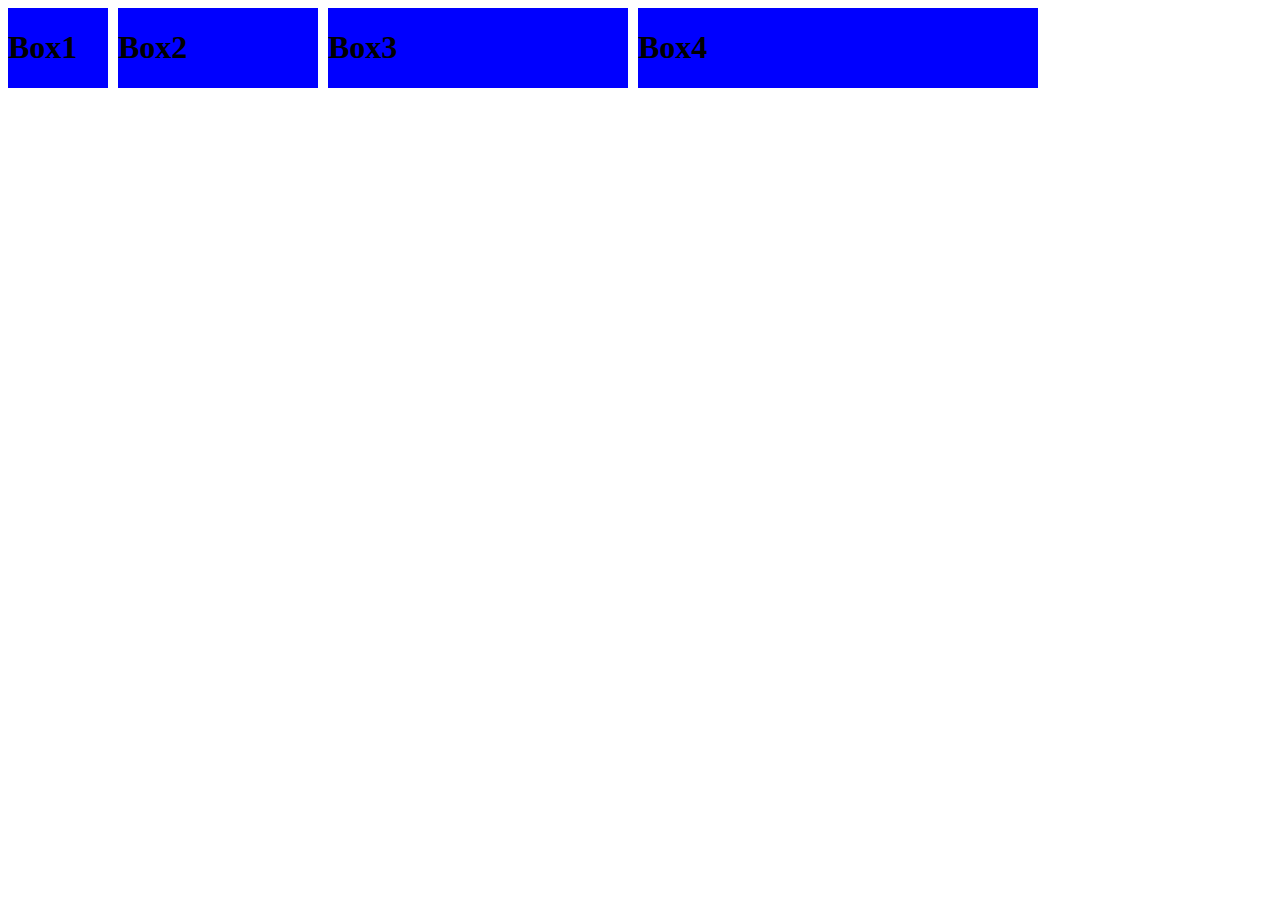
<file: index.html>
<!DOCTYPE html>
<html lang="en">
<head>
    <meta charset="UTF-8">
    <meta name="viewport" content="width=device-width, initial-scale=1.0">
    <title>Css Flexbox</title>
    <link rel="stylesheet" href="style.css">
</head>
<body>
    <div class="box-container">
        <div class="box1">
            <h1>Box1</h1>
        </div>

        <div class="box2">
            <h1>Box2</h1>
        </div>

        <div class="box3">
            <h1>Box3</h1>
        </div>

        <div class="box4">
            <h1>Box4</h1>
        </div>
    </div>
</body>
</html>
</file>
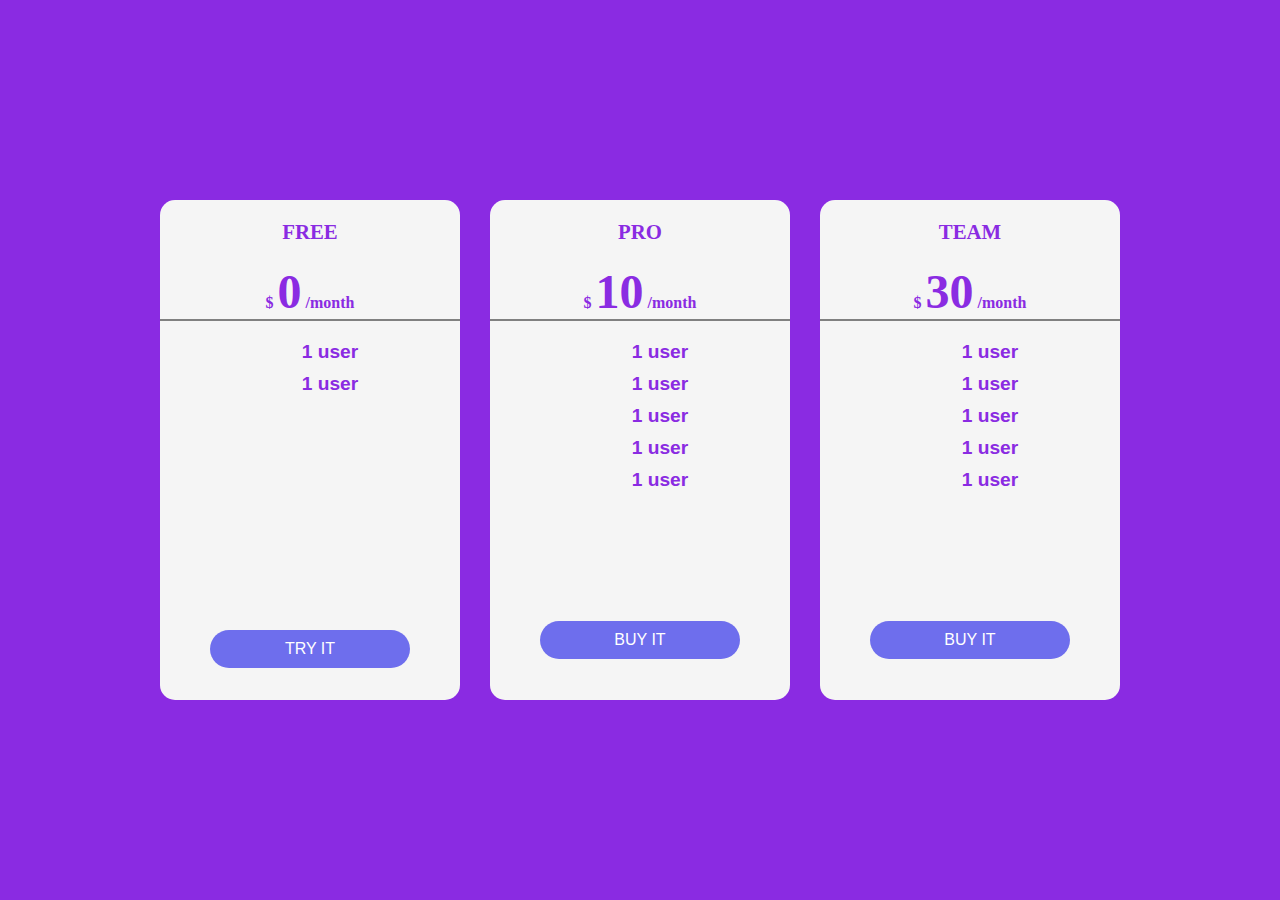
<file: Assigment.html>
<!DOCTYPE html>
<html lang="en">
<head>
    <meta charset="UTF-8">
    <meta name="viewport" content="width=device-width, initial-scale=1.0">
    <title>Assigment</title>
    <link rel="stylesheet" href="https://cdnjs.cloudflare.com/ajax/libs/font-awesome/6.6.0/css/all.min.css" integrity="sha512-Kc323vGBEqzTmouAECnVceyQqyqdsSiqLQISBL29aUW4U/M7pSPA/gEUZQqv1cwx4OnYxTxve5UMg5GT6L4JJg==" crossorigin="anonymous" referrerpolicy="no-referrer" />
    <link rel="stylesheet" href="Assigment.css">
</head>
<body>
    <div class="container">
        <div class="box">
            <h3>FREE</h3>
            <h6>$ <span>0</span> /month</h6>
            <hr>
            <div class="icon">
                <div class="coin">
                    <i class="fa-solid fa-check"></i>
                </div>
                <p>1 user</p>
               
                <!-- <p>1 user</p> -->
            </div>
            <!-- Sadarka 2aad -->
            <div class="icon">
                <div class="coin">
                    <i class="fa-solid fa-check"></i>
                </div>
               
                <p>1 user</p>
            </div>
            <button class="button1">TRY IT</button>
        </div>
        <!-- BOX TWO -->
        <div class="box">
            <h3>PRO</h3>
            <h6>$ <span>10</span> /month</h6>
            <hr>
            <div class="icon">
                <div class="coin">
                    <i class="fa-solid fa-check"></i>
                </div>
               
                <p>1 user</p>
            </div>
            <!-- Sadarka 2aad -->
            <div class="icon">
                <div class="coin">
                    <i class="fa-solid fa-check"></i>
                </div>
               
                <p>1 user</p>
            </div>
            <!-- Sadarka 3aad -->
            <div class="icon">
                <div class="coin">
                    <i class="fa-solid fa-check"></i>
                </div>
               
                <p>1 user</p>
            </div>
            <!-- Sadarka 4aad -->
            <div class="icon">
                <div class="coin">
                    <i class="fa-solid fa-check"></i>
                </div>
               
                <p>1 user</p>
            </div>
            <!-- Sadarka 5aad -->
            <div class="icon">
                <div class="coin">
                    <i class="fa-solid fa-check"></i>
                </div>
               
                <p>1 user</p>
            </div>
            <button class="button2">BUY IT</button>
        </div>
        <!-- BOX THREE -->
        <div class="box">
            <h3>TEAM</h3>
            <h6>$ <span>30</span> /month</h6>
            <hr>
            <div class="icon">
                <div class="coin">
                    <i class="fa-solid fa-check"></i>
                </div>
               
                <p>1 user</p>
            </div>
            <div class="icon">
                <div class="coin">
                    <i class="fa-solid fa-check"></i>
                </div>
               
                <p>1 user</p>
            </div>
            <!-- Sadarka 3aad -->
            <div class="icon">
                <div class="coin">
                    <i class="fa-solid fa-check"></i>
                </div>
               
                <p>1 user</p>
            </div>
            <!-- Sadarka 4aad -->
            <div class="icon">
                <div class="coin">
                    <i class="fa-solid fa-check"></i>
                </div>
               
                <p>1 user</p>
            </div>
            <!-- Sadarka 5aad -->
            <div class="icon">
                <div class="coin">
                    <i class="fa-solid fa-check"></i>
                </div>
               
                <p>1 user</p>
            </div>
            <button class="button3">BUY IT</button>
        </div>

    </div>
</body>
</html>
</file>
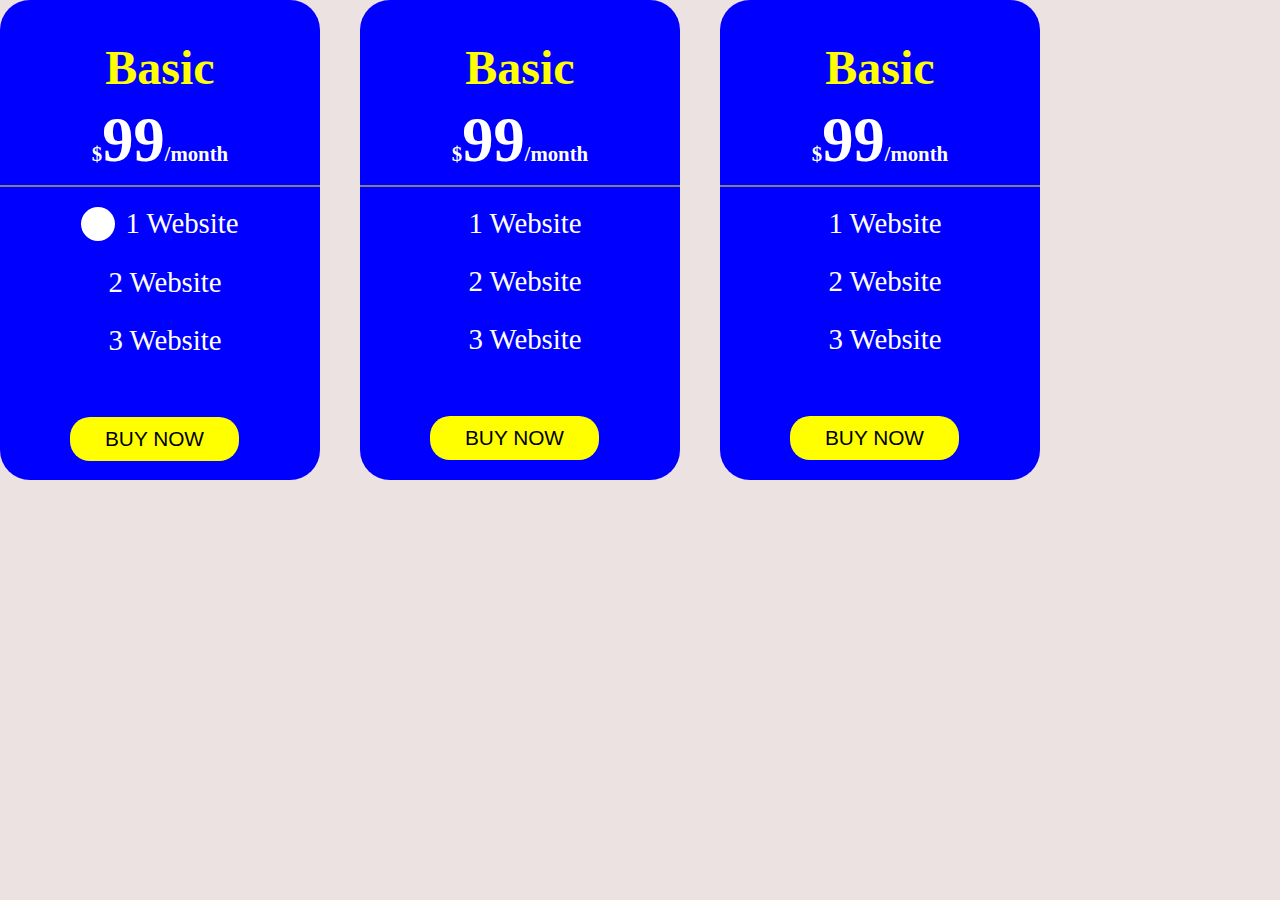
<file: Example.html>
<!DOCTYPE html>
<html lang="en">
<head>
    <title>Document</title>
    <link rel="stylesheet" href="Ex.css">
    <link rel="stylesheet" href="https://cdnjs.cloudflare.com/ajax/libs/font-awesome/6.6.0/css/all.min.css" integrity="sha512-Kc323vGBEqzTmouAECnVceyQqyqdsSiqLQISBL29aUW4U/M7pSPA/gEUZQqv1cwx4OnYxTxve5UMg5GT6L4JJg==" crossorigin="anonymous" referrerpolicy="no-referrer" />
</head>
<body>
    <div class="container">
        <!-- box one -->
        <div class="box">
            <h1>Basic</h1>
            <h3>$<span>99</span>/month</h3>
            <hr>

            <!-- icon and text -->
            <div class="icon-text">
                <div class="icon">
                    <i class="fa-solid fa-check"></i>
                </div>
                <p>1 Website</p>
            </div>

            <!-- icon and text -->
            <div class="icon-text2">
                <i class="fa-solid fa-check"></i>
                <p>2 Website</p>
            </div>

            <!-- icon and text -->
            <div class="icon-text2">
                <i class="fa-solid fa-check"></i>
                <p>3 Website</p>
            </div>

            <button>BUY NOW</button>
        </div>

        <!-- box two -->
        <div class="box">
            <h1>Basic</h1>
            <h3>$<span>99</span>/month</h3>
            <hr>

            <!-- icon and text -->
            <div class="icon-text">
                <i class="fa-solid fa-check"></i>
                <p>1 Website</p>
            </div>

            <!-- icon and text -->
            <div class="icon-text2">
                <i class="fa-solid fa-check"></i>
                <p>2 Website</p>
            </div>

            <!-- icon and text -->
            <div class="icon-text2">
                <i class="fa-solid fa-check"></i>
                <p>3 Website</p>
            </div>

            <button>BUY NOW</button>
        </div>


        <!-- box three -->
        <div class="box">
            <h1>Basic</h1>
            <h3>$<span>99</span>/month</h3>
            <hr>

            <!-- icon and text -->
            <div class="icon-text">
                <i class="fa-solid fa-check"></i>
                <p>1 Website</p>
            </div>

            <!-- icon and text -->
            <div class="icon-text2">
                <i class="fa-solid fa-check"></i>
                <p>2 Website</p>
            </div>

            <!-- icon and text -->
            <div class="icon-text2">
                <i class="fa-solid fa-check"></i>
                <p>3 Website</p>
            </div>

            <button>BUY NOW</button>
        </div>

    </div>
</body>
</html>
</file>
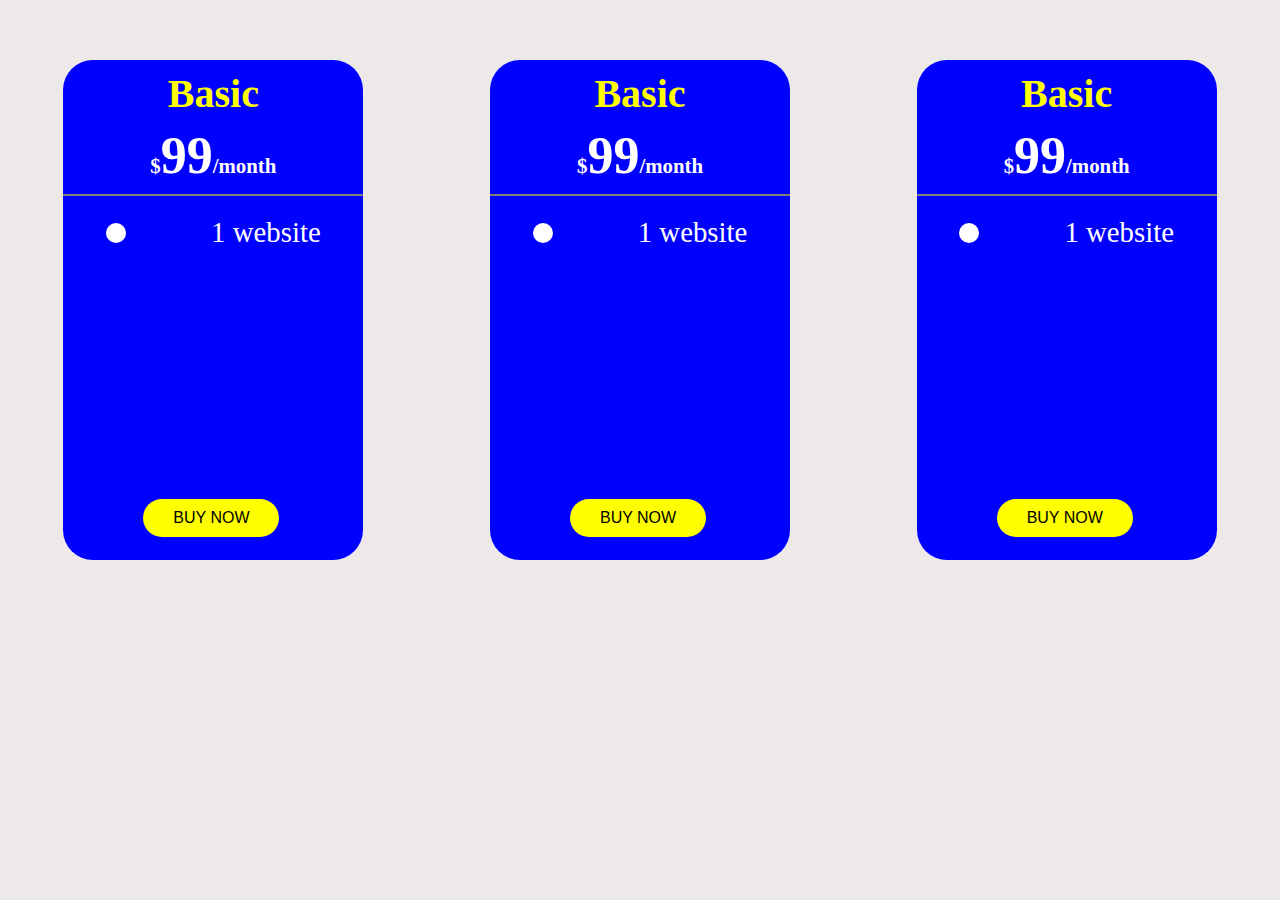
<file: practice.html>
<!DOCTYPE html>
<html lang="en">
<head>
    <meta charset="UTF-8">
    <meta name="viewport" content="width=device-width, initial-scale=1.0">
    <title>Flex</title>
    <link rel="stylesheet" href="practice.css">
    <link rel="stylesheet" href="https://cdnjs.cloudflare.com/ajax/libs/font-awesome/6.6.0/css/all.min.css" integrity="sha512-Kc323vGBEqzTmouAECnVceyQqyqdsSiqLQISBL29aUW4U/M7pSPA/gEUZQqv1cwx4OnYxTxve5UMg5GT6L4JJg==" crossorigin="anonymous" referrerpolicy="no-referrer" />
</head>
<body>
    <div class="container">
        <div class="box">
            <h1>Basic</h1>
            <h3>$<span>99</span>/month</h3>
            <hr>
            <div class="icon">
                <div class="coin">
                    <i class="fa-solid fa-check"></i>
                </div>
                
                <p>1 website</p>
            </div>

        <button>BUY NOW</button>
        </div>
        <!-- Box 2 -->
        <div class="box">
            <h1>Basic</h1>
            <h3>$<span>99</span>/month</h3>
            <hr>
            <div class="icon">
                <div class="coin">
                    <i class="fa-solid fa-check"></i>
                </div>
                
                <p>1 website</p>
            </div>
            <button>BUY NOW</button>
        </div>
        <!-- Box 3 -->
        <div class="box">
            <h1>Basic</h1>
            <h3>$<span>99</span>/month</h3>
            <hr>
            <div class="icon">
                <div class="coin">
                    <i class="fa-solid fa-check"></i>
                </div>
                
                <p>1 website</p>
            </div>
            <button>BUY NOW</button>
        </div>
        
    </div>
</body>
</html>
</file>
<file: style.css>
.box-container{
    display: flex;
    height: 100vh;
    gap: 10px;
    flex-wrap: wrap;
    align-items: start;
    align-content: space-between;
    
}

.box1{
    background-color: blue;
    width: 100px;
    
}


.box2{
    background-color: blue;
    width: 200px;
    
}

.box3{
    background-color: blue;
    width: 300px;
    
}


.box4{
    background-color: blue;
    width: 400px;
    
}
</file>
<file: Assigment.css>
*{
    padding: 0;
    margin: 0;
}
body{
    background-color: blueviolet;
    /* height: 100vh; */
}

.container{
    display: flex;
    justify-content: center;
    align-items: center;
    height: 100vh;
    gap: 30px;
}

.box{
    background-color: whitesmoke;
    color: blueviolet;
    width: 300px;
    height: 500px;
    border-radius: 15px;
}

.box h3,h6{
    text-align: center;
}


.box h3{
    font-size: 1.3em;
    padding: 20px;
}


.box h6{
    font-size: 1em;
}

span{
    font-size: 3em;
}

.box hr{
    border: 1px grey solid;
    margin-bottom: 20px;

}

.icon{
    display: flex;
    justify-content: center;
    gap: 40px;
    margin-top: 10px;
}



.coin i{
    font-size: 1.5em;
    color: rgb(15, 243, 15);
}

p{
    font-size: 1.2em;
    font-weight: bold;
    font-family: Verdana, Geneva, Tahoma, sans-serif;
}







.button1{
    background-color: rgb(110, 110, 237);
    color: white;
    width: 200px;
    font-size: 1em;
    text-align: center;
    padding: 10px 30px;
    margin-left: 50px;
    margin-top: 235px;
    border: none;
    border-radius: 20px;
}


.button2{
    background-color: rgb(110, 110, 237);
    color: white;
    width: 200px;
    font-size: 1em;
    text-align: center;
    padding: 10px 30px;
    margin-left: 50px;
    margin-top: 130px;
    border: none;
    border-radius: 20px;
}



.button3{
    background-color: rgb(110, 110, 237);
    color: white;
    width: 200px;
    font-size: 1em;
    text-align: center;
    padding: 10px 30px;
    margin-left: 50px;
    margin-top: 130px;
    border: none;
    border-radius: 20px;
}
</file>
<file: Ex.css>
*{
    padding: 0;
    margin: 0;
}

body{
    background-color: rgb(237, 226, 226);
    /* display: flex;
    justify-content: center;
    align-items: center; */
    height: 100vh;
}

.box{
    background-color: blue;
    color: white;
    width: 320px;
    height: 480px;
    border-radius: 30px;
}

.box h1{
    font-size: 3em;
    text-align: center;
    padding-top: 40px;
    color: yellow;
}

.box h3{
    font-size: 1.3em;
    text-align: center;
    padding: 9px 0;
}

span{
    font-size: 3em;
}

.box hr{
    border: 1px gray solid;
    margin-bottom: 20px;
}

.icon-text{
    display: flex;
    justify-content: center;
    gap: 10px;
}

.icon-text i{
    font-size: 1.8em;
    color: yellow;
}

.icon-text p{
    font-size: 1.8em;
}

/* icon two */

.icon-text2{
    display: flex;
    justify-content: center;
    gap: 10px;
    padding-top: 25px;
}

.icon-text2 i{
    font-size: 1.8em;
    color: yellow;
}

.icon-text2 p{
    font-size: 1.8em;
}

button{
    background-color: yellow;
    padding: 10px 35px;
    font-size: 1.3em;
    border: none;
    border-radius: 20px;
    margin-left: 70px;
    margin-top: 60px;
}

.container{
    display: flex;
    gap: 40px;
}

.icon{
    background-color: white;
    width: 30px;
    height: 30px;
    border-radius: 50%;
    padding: 2px;
}
</file>
<file: practice.css>
*{
    padding: auto;
    margin: auto;
}
.container{
    display: flex;
    justify-content: center;
    align-items: center;
    height: 100vh;
}

body{
    background-color: rgb(238, 233, 233);
}

.box{
    background-color: blue;
    color: white;
    width: 300px;
    height: 500px;
    margin-top: 60px;
    border-radius: 30px;
}

.box h1,h3{
    text-align: center;
}

.box h1{
    color: yellow;
    font-size: 2.5em;
    padding-top: 10px;
}


.box h3{
    font-size: 1.3em;
    padding: 9px 0;
}
span{
    font-size: 2.5em;
}

.box hr{
    border: 1px gray solid;
    margin-bottom: 20px;
}


.icon{
    display: flex;
    justify-content: center;
    
}


.icon i{
    font-size: 1.3em;
    color: green;
    text-align: center;
}

.icon p{
    font-size: 1.8em;
}

.coin{
    background-color: white;
    width: 20px;
    height: 20px;
    border-radius: 50%;
}


icon2{
    display: flex;
    justify-content: center;
    
}


.icon2 i{
    font-size: 1.3em;
    color: green;
    text-align: center;
}

.icon2 p{
    font-size: 1.8em;
}

.coin2{
    background-color: white;
    width: 20px;
    height: 20px;
    border-radius: 50%;
}






button{
    background-color: yellow;
    padding: 10px 30px;
    border: none;
    font-size: 1em;
    border-radius: 20px;
    margin-left: 80px;
    margin-top: 250px;
}
</file>
